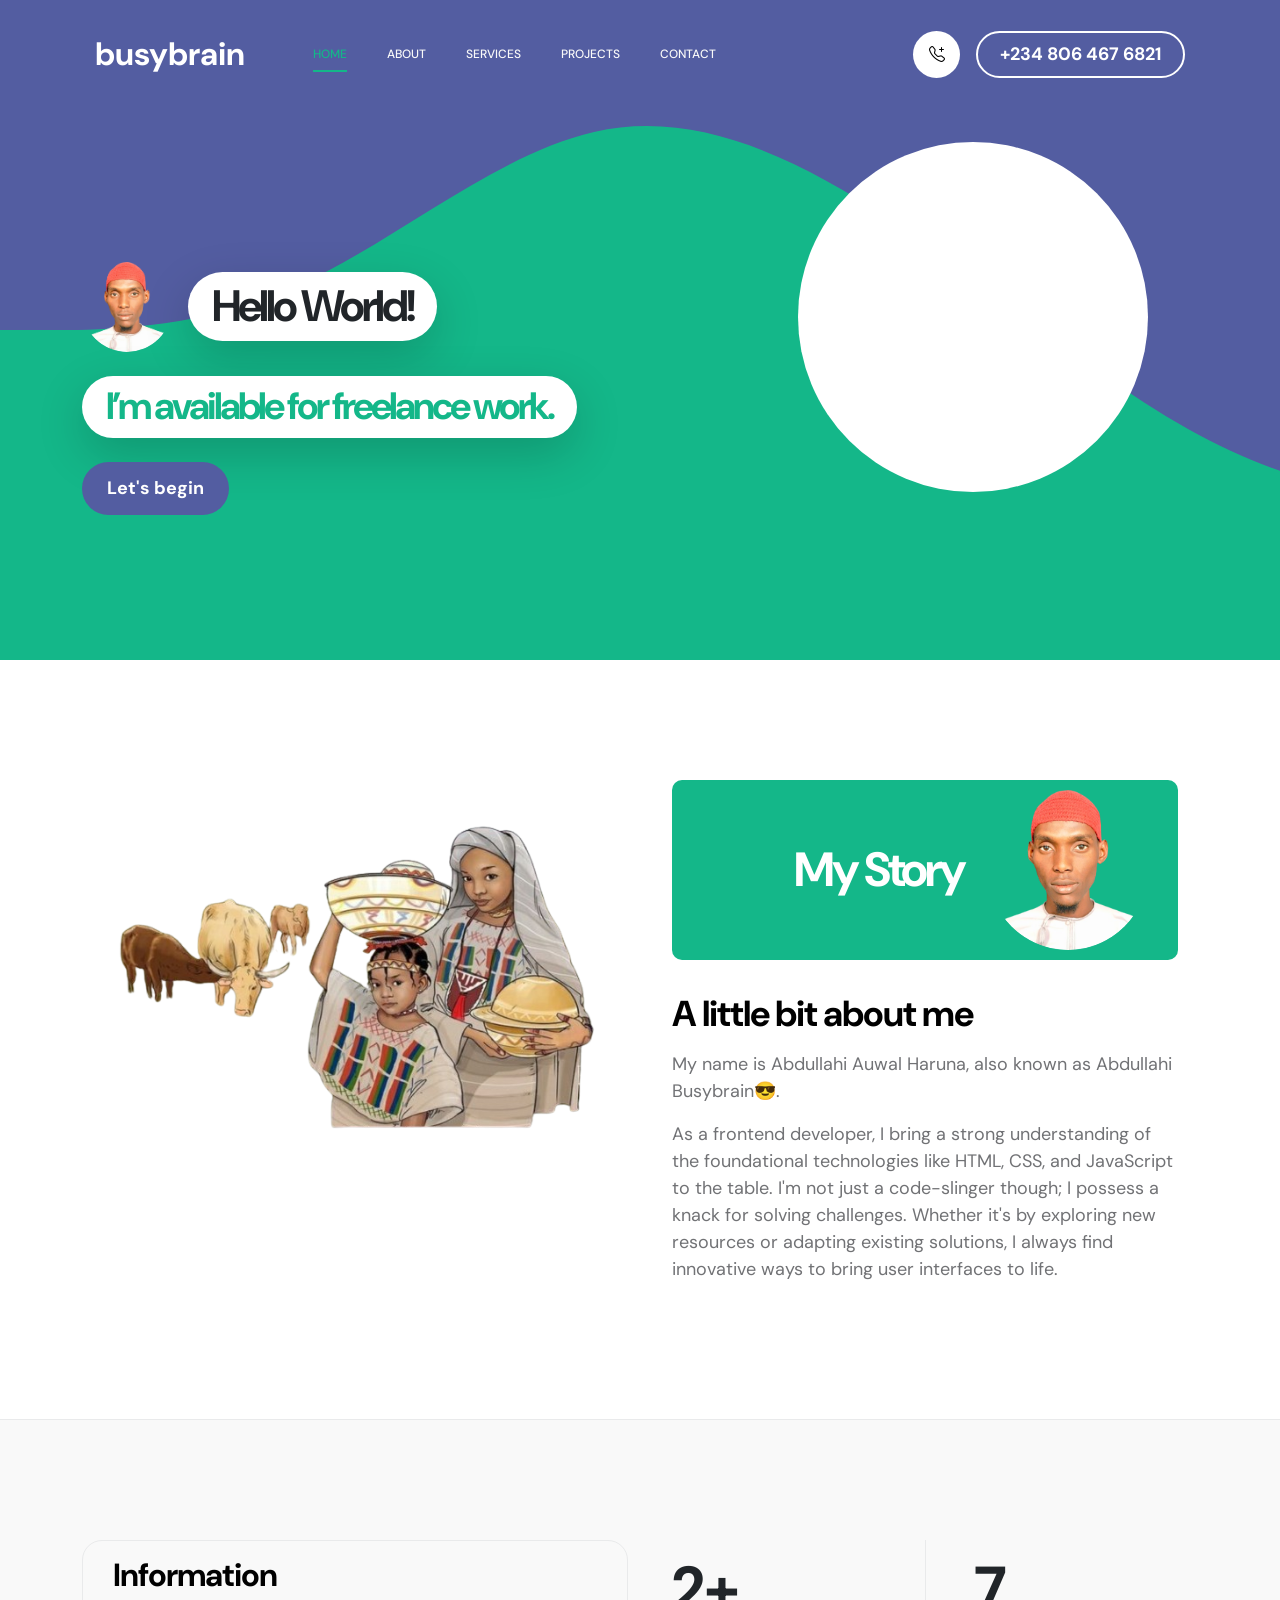
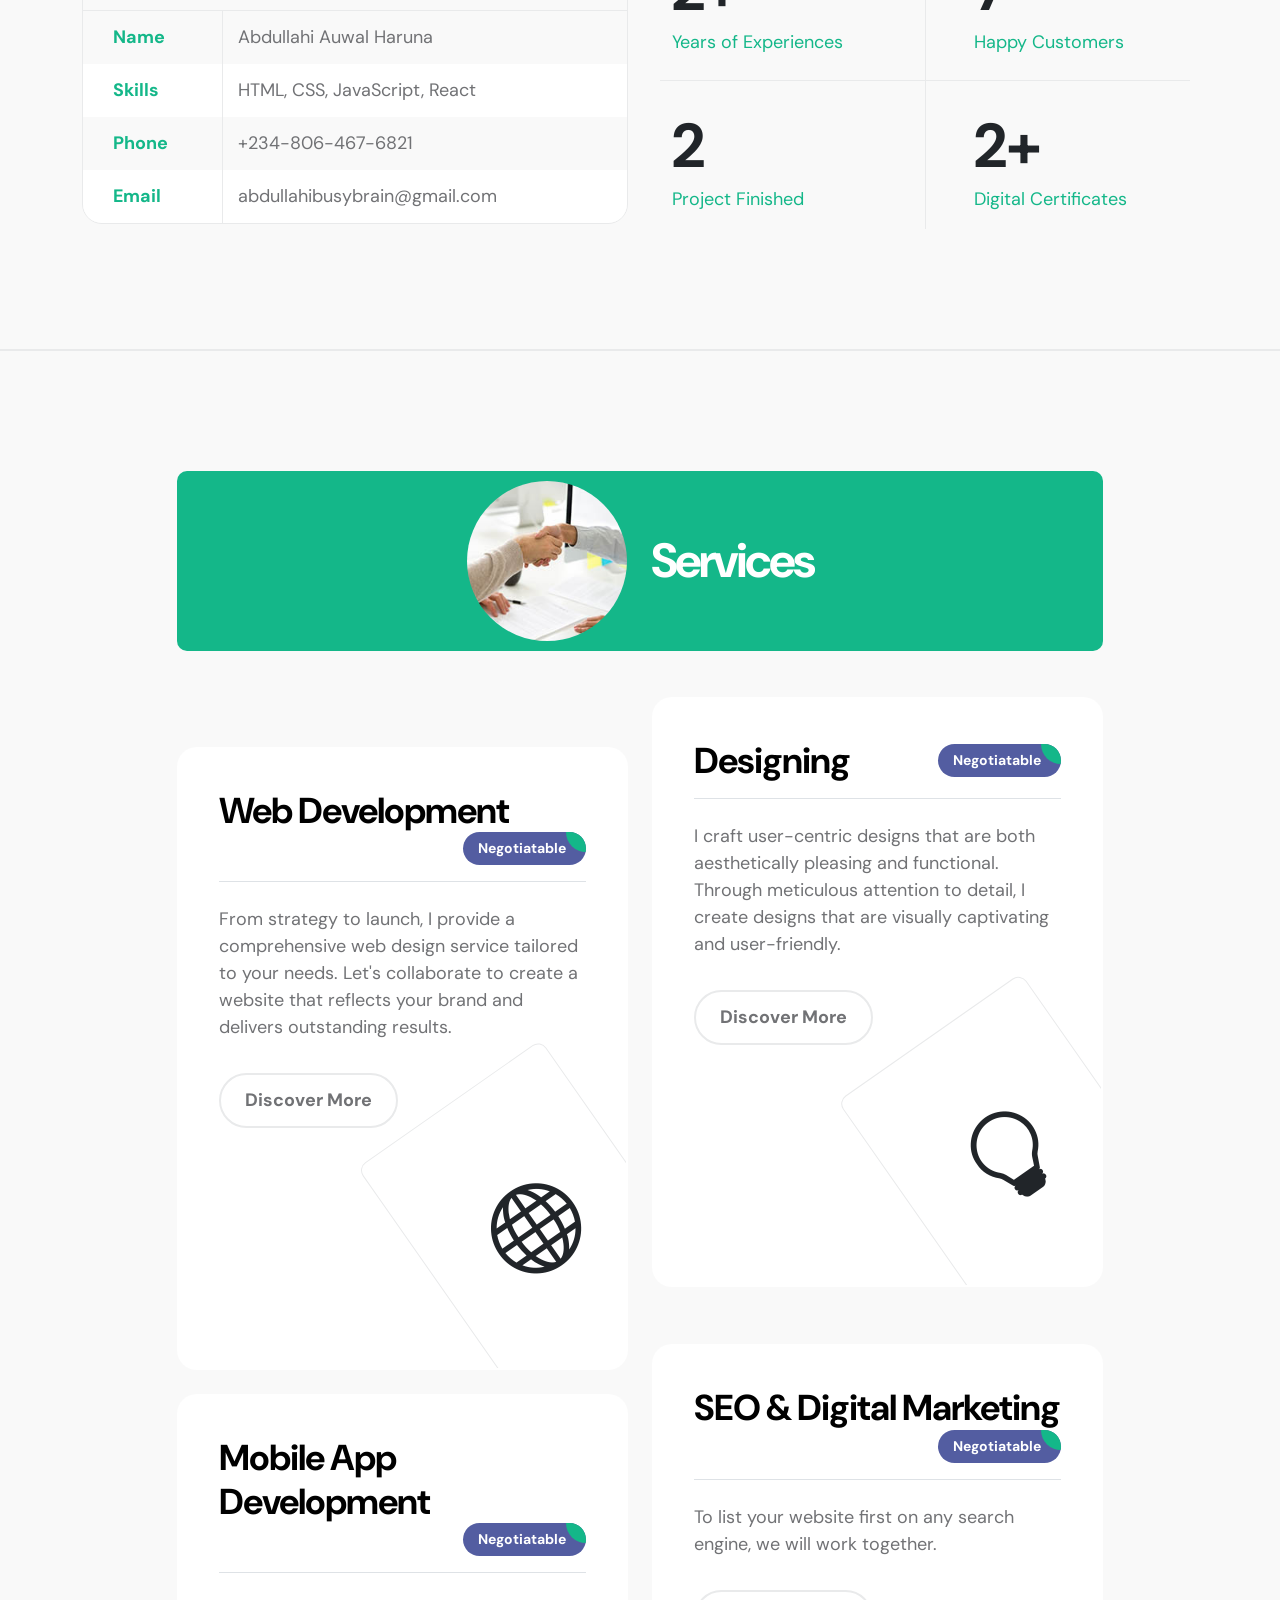
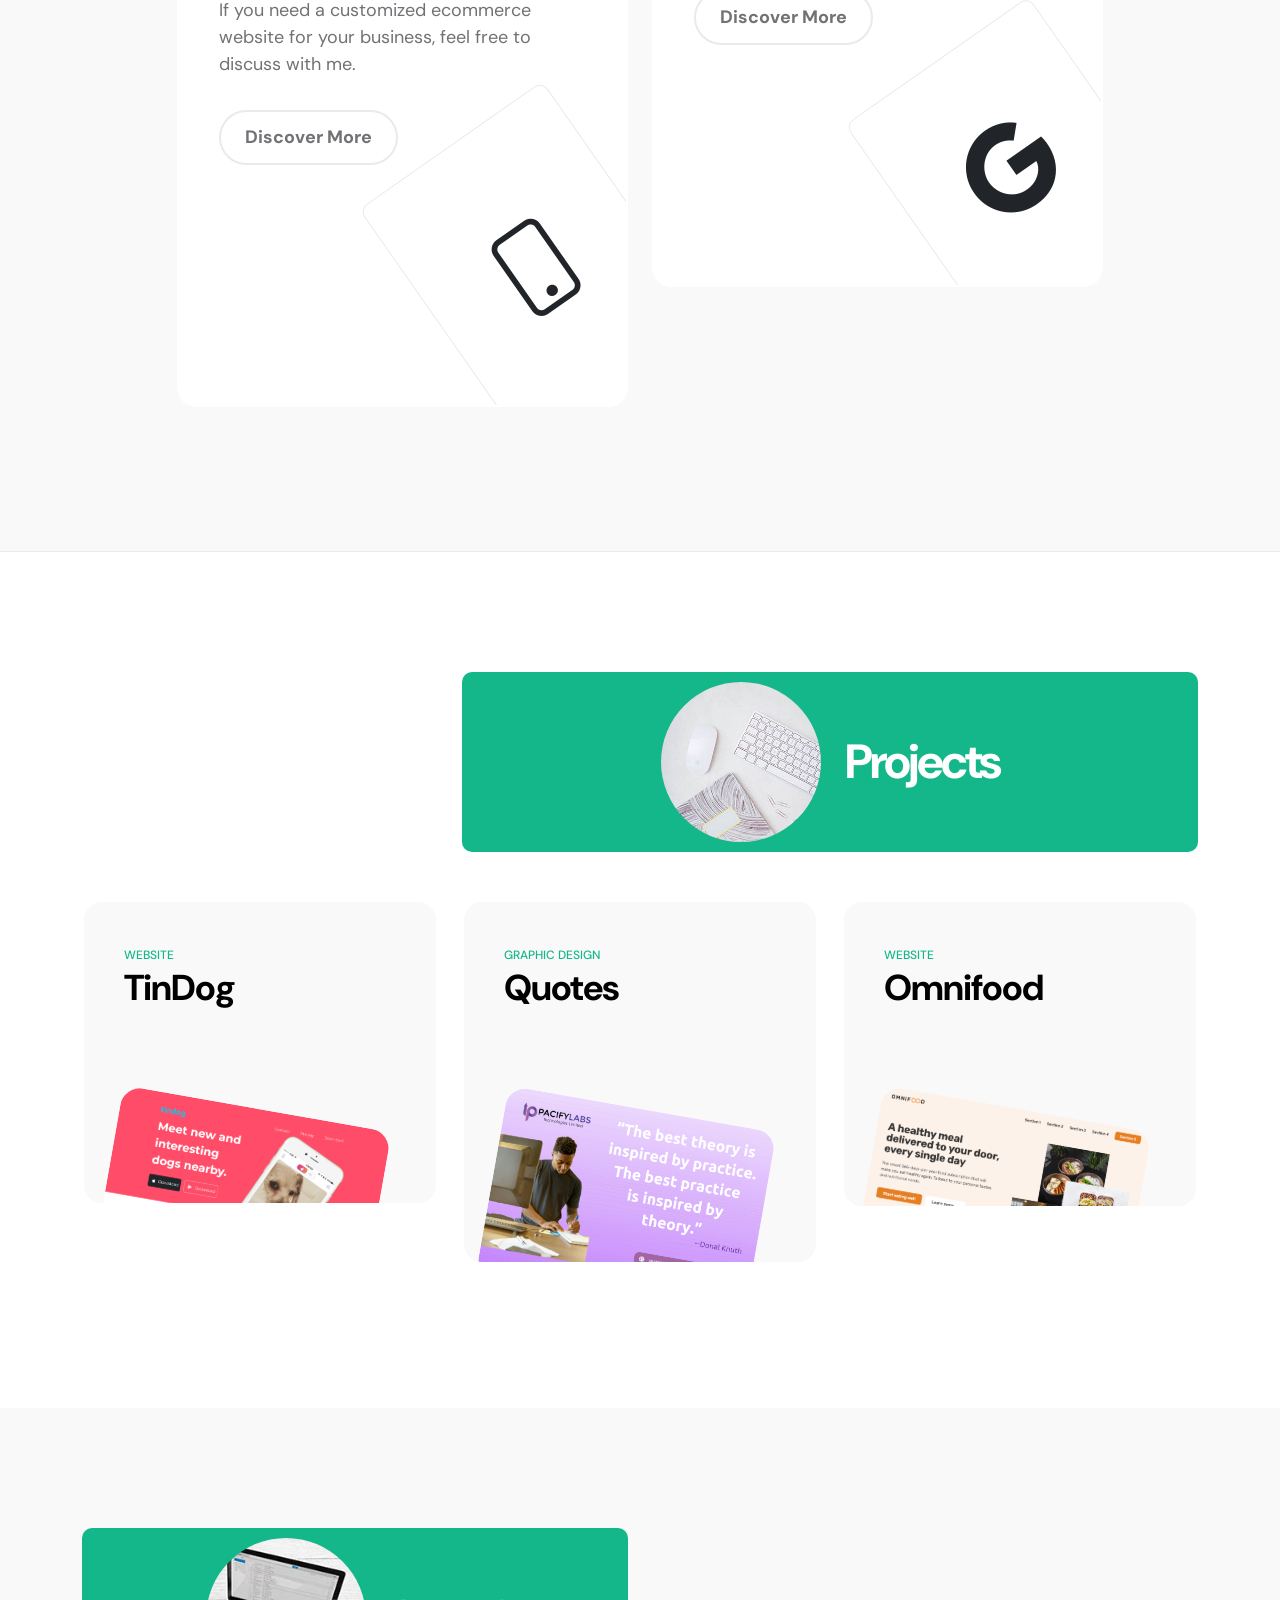
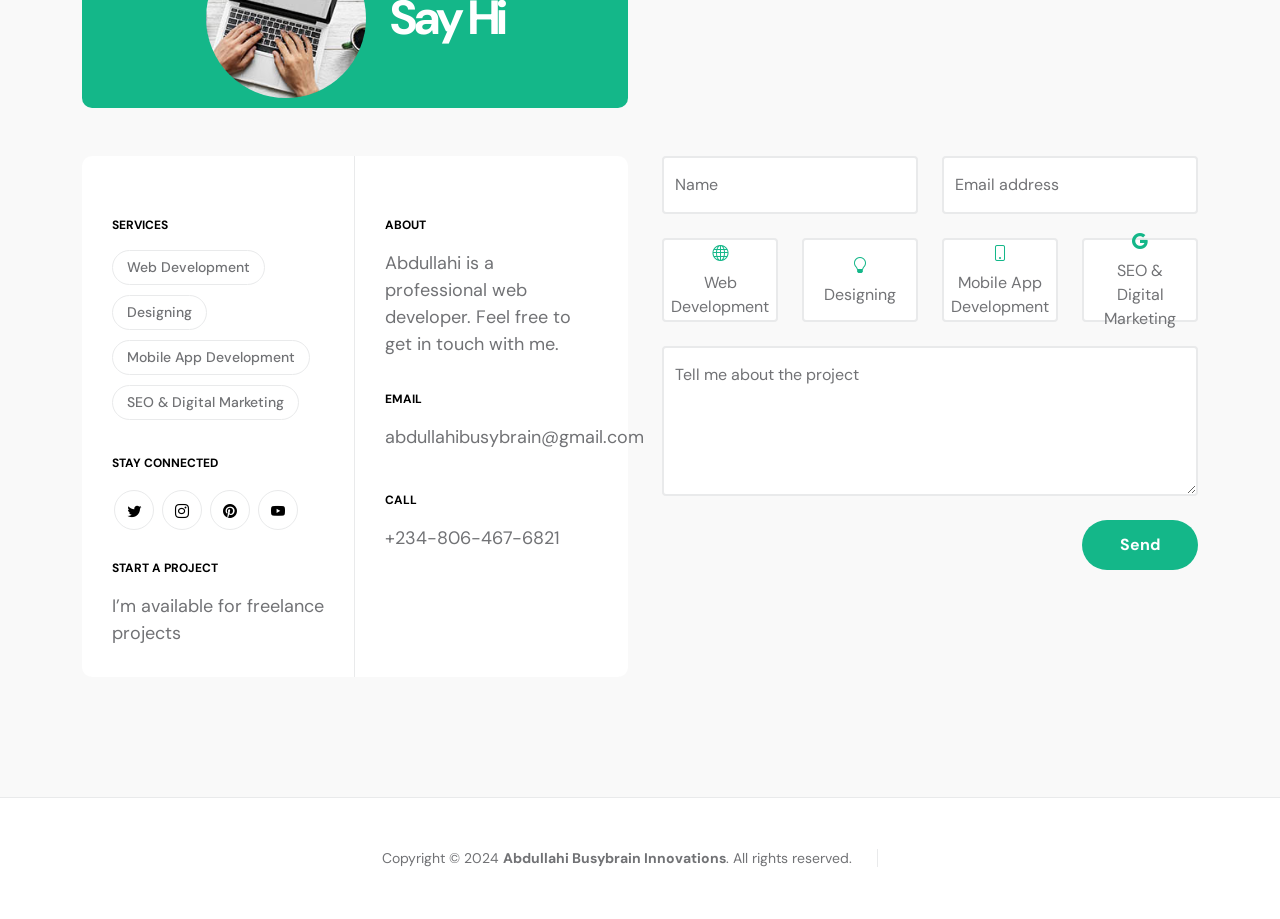
<file: index.html>
<!DOCTYPE html>
<html lang="en">
  <head>
    <meta charset="utf-8" />
    <meta name="viewport" content="width=device-width, initial-scale=1" />

    <meta name="description" content="" />
    <meta name="author" content="abdullahi-busybrain" />

    <link rel="shortcut icon" href="./old/image/me.ico" type="image/x-icon" />

    <title>busybrain</title>

    <!-- CSS FILES -->
    <link rel="preconnect" href="https://fonts.googleapis.com" />

    <link rel="preconnect" href="https://fonts.gstatic.com" crossorigin />

    <link
      href="https://fonts.googleapis.com/css2?family=DM+Sans:wght@400;500;700&display=swap"
      rel="stylesheet"
    />

    <link href="css/bootstrap.min.css" rel="stylesheet" />
    <link href="css/bootstrap-icons.css" rel="stylesheet" />
    <link href="css/magnific-popup.css" rel="stylesheet" />
    <link href="css/templatemo-first-portfolio-style.css" rel="stylesheet" />
  </head>

  <body>
    <section class="preloader">
      <div class="spinner">
        <span class="spinner-rotate"></span>
      </div>
    </section>

    <nav class="navbar navbar-expand-lg">
      <div class="container">
        <button
          class="navbar-toggler"
          type="button"
          data-bs-toggle="collapse"
          data-bs-target="#navbarNav"
          aria-controls="navbarNav"
          aria-expanded="false"
          aria-label="Toggle navigation"
        >
          <span class="navbar-toggler-icon"></span>
        </button>

        <a href="index.html" class="navbar-brand mx-auto mx-lg-0">busybrain</a>

        <div class="d-flex align-items-center d-lg-none">
          <i class="navbar-icon bi-telephone-plus me-3"></i>
          <a class="custom-btn btn" href="#section_5"> +234 806 467 6821 </a>
        </div>

        <div class="collapse navbar-collapse" id="navbarNav">
          <ul class="navbar-nav ms-lg-5">
            <li class="nav-item">
              <a class="nav-link click-scroll" href="#section_1">Home</a>
            </li>

            <li class="nav-item">
              <a class="nav-link click-scroll" href="#section_2">About</a>
            </li>

            <li class="nav-item">
              <a class="nav-link click-scroll" href="#section_3">Services</a>
            </li>

            <li class="nav-item">
              <a class="nav-link click-scroll" href="#section_4">Projects</a>
            </li>

            <li class="nav-item">
              <a class="nav-link click-scroll" href="#section_5">Contact</a>
            </li>
          </ul>

          <div class="d-lg-flex align-items-center d-none ms-auto">
            <i class="navbar-icon bi-telephone-plus me-3"></i>
            <a class="custom-btn btn" href="#section_5"> +234 806 467 6821 </a>
          </div>
        </div>
      </div>
    </nav>

    <main>
      <section
        class="hero d-flex justify-content-center align-items-center"
        id="section_1"
      >
        <div class="container">
          <div class="row">
            <div class="col-lg-7 col-12">
              <div class="hero-text">
                <div class="hero-title-wrap d-flex align-items-center mb-4">
                  <img
                    src="./images/me.png"
                    class="avatar-image avatar-image-large img-fluid"
                    alt=""
                  />

                  <h1 class="hero-title ms-3 mb-0">Hello World!</h1>
                </div>

                <h2 class="mb-4">I’m available for freelance work.</h2>
                <p class="mb-4">
                  <a class="custom-btn btn custom-link" href="#section_2"
                    >Let's begin</a
                  >
                </p>
              </div>
            </div>

            <div class="col-lg-5 col-12 position-relative">
              <div class="hero-image-wrap"></div>
              <!-- <img
                src="./old/image/work.png"
                class="hero-image img-fluid"
                alt=""
              /> -->
            </div>
          </div>
        </div>

        <svg xmlns="http://www.w3.org/2000/svg" viewBox="0 0 1440 320">
          <path
            fill="#535da1"
            fill-opacity="1"
            d="M0,160L24,160C48,160,96,160,144,138.7C192,117,240,75,288,64C336,53,384,75,432,106.7C480,139,528,181,576,208C624,235,672,245,720,240C768,235,816,213,864,186.7C912,160,960,128,1008,133.3C1056,139,1104,181,1152,202.7C1200,224,1248,224,1296,197.3C1344,171,1392,117,1416,90.7L1440,64L1440,0L1416,0C1392,0,1344,0,1296,0C1248,0,1200,0,1152,0C1104,0,1056,0,1008,0C960,0,912,0,864,0C816,0,768,0,720,0C672,0,624,0,576,0C528,0,480,0,432,0C384,0,336,0,288,0C240,0,192,0,144,0C96,0,48,0,24,0L0,0Z"
          ></path>
        </svg>
      </section>

      <section class="about section-padding" id="section_2">
        <div class="container">
          <div class="row">
            <div class="col-lg-6 col-12">
              <img
                src="./images/family.png"
                class="about-image img-fluid"
                alt=""
              />
            </div>

            <div class="col-lg-6 col-12 mt-5 mt-lg-0">
              <div class="about-thumb">
                <div
                  class="section-title-wrap d-flex justify-content-end align-items-center mb-4"
                >
                  <h2 class="text-white me-4 mb-0">My Story</h2>

                  <img
                    src="./images/me.png"
                    class="avatar-image img-fluid"
                    alt=""
                  />
                </div>

                <h3 class="pt-2 mb-3">A little bit about me</h3>

                <p>
                  My name is Abdullahi Auwal Haruna, also known as Abdullahi
                  Busybrain😎.
                </p>
                <p>
                  As a frontend developer, I bring a strong understanding of the
                  foundational technologies like HTML, CSS, and JavaScript to
                  the table. I'm not just a code-slinger though; I possess a
                  knack for solving challenges. Whether it's by exploring new
                  resources or adapting existing solutions, I always find
                  innovative ways to bring user interfaces to life.
                </p>
              </div>
            </div>
          </div>
        </div>
      </section>

      <section class="featured section-padding">
        <div class="container">
          <div class="row">
            <div class="col-lg-6 col-12">
              <div class="profile-thumb">
                <div class="profile-title">
                  <h4 class="mb-0">Information</h4>
                </div>

                <div class="profile-body">
                  <p>
                    <span class="profile-small-title">Name</span>
                    <span>Abdullahi Auwal Haruna</span>
                  </p>

                  <p>
                    <span class="profile-small-title">Skills</span>
                    <span>HTML, CSS, JavaScript, React</span>
                  </p>

                  <p>
                    <span class="profile-small-title">Phone</span>
                    <span
                      ><a href="tel: +234-806-467-6821">
                        +234-806-467-6821</a
                      ></span
                    >
                  </p>

                  <p>
                    <span class="profile-small-title">Email</span>
                    <span
                      ><a href="mailto:abdullahibusybrain@gmail.com"
                        >abdullahibusybrain@gmail.com</a
                      ></span
                    >
                  </p>
                </div>
              </div>
            </div>

            <div class="col-lg-6 col-12 mt-5 mt-lg-0">
              <div class="about-thumb">
                <div class="row">
                  <div class="col-lg-6 col-6 featured-border-bottom py-2">
                    <strong class="featured-numbers">2+</strong>

                    <p class="featured-text">Years of Experiences</p>
                  </div>

                  <div
                    class="col-lg-6 col-6 featured-border-start featured-border-bottom ps-5 py-2"
                  >
                    <strong class="featured-numbers">7</strong>

                    <p class="featured-text">Happy Customers</p>
                  </div>

                  <div class="col-lg-6 col-6 pt-4">
                    <strong class="featured-numbers">2</strong>

                    <p class="featured-text">Project Finished</p>
                  </div>

                  <div class="col-lg-6 col-6 featured-border-start ps-5 pt-4">
                    <strong class="featured-numbers">2+</strong>

                    <p class="featured-text">Digital Certificates</p>
                  </div>
                </div>
              </div>
            </div>
          </div>
        </div>
      </section>

      <!-- <section class="clients section-padding">
        <div class="container">
          <div class="row align-items-center">
            <div class="col-lg-12 col-12">
              <h3 class="text-center mb-5">Companies I've Interned</h3>
            </div>

            <div class="col-lg-2 col-4 clients-item-height">
              <img
                src="images/clients/guitar-center.svg"
                class="clients-image img-fluid"
                alt=""
              />
            </div>

            <div class="col-lg-2 col-4 clients-item-height">
              <img
                src="images/clients/randatech-logo.png"
                class="clients-image img-fluid"
                alt=""
              />
            </div>

            <div class="col-lg-2 col-4 ms-auto clients-item-height">
              <img
                src="./images/clients/logo-pacify.png"
                class="clients-image img-fluid"
                alt=""
              />
            </div>

            <div class="col-lg-2 col-4 clients-item-height">
              <img
                src="images/clients/hng-11-logo.png"
                class="clients-image img-fluid"
                alt=""
              />
            </div>

            <div class="col-lg-2 col-4 me-auto clients-item-height">
              <img
                src="images/clients/profil-rejser.svg"
                class="clients-image img-fluid"
                alt=""
              />
            </div>
          </div>
        </div>
      </section> -->

      <section class="services section-padding" id="section_3">
        <div class="container">
          <div class="row">
            <div class="col-lg-10 col-12 mx-auto">
              <div
                class="section-title-wrap d-flex justify-content-center align-items-center mb-5"
              >
                <img
                  src="images/handshake-man-woman-after-signing-business-contract-closeup.jpg"
                  class="avatar-image img-fluid"
                  alt=""
                />

                <h2 class="text-white ms-4 mb-0">Services</h2>
              </div>

              <div class="row pt-lg-5">
                <div class="col-lg-6 col-12">
                  <div class="services-thumb">
                    <div
                      class="d-flex flex-wrap align-items-center border-bottom mb-4 pb-3"
                    >
                      <h3 class="mb-0">Web Development</h3>

                      <div class="services-price-wrap ms-auto">
                        <p class="services-price-text mb-0">Negotiatable</p>
                        <div class="services-price-overlay"></div>
                      </div>
                    </div>

                    <p>
                      From strategy to launch, I provide a comprehensive web
                      design service tailored to your needs. Let's collaborate
                      to create a website that reflects your brand and delivers
                      outstanding results.
                    </p>

                    <a href="#" class="custom-btn custom-border-btn btn mt-3"
                      >Discover More</a
                    >

                    <div
                      class="services-icon-wrap d-flex justify-content-center align-items-center"
                    >
                      <i class="services-icon bi-globe"></i>
                    </div>
                  </div>
                </div>

                <div class="col-lg-6 col-12">
                  <div class="services-thumb services-thumb-up">
                    <div
                      class="d-flex flex-wrap align-items-center border-bottom mb-4 pb-3"
                    >
                      <h3 class="mb-0">Designing</h3>

                      <div class="services-price-wrap ms-auto">
                        <p class="services-price-text mb-0">Negotiatable</p>
                        <div class="services-price-overlay"></div>
                      </div>
                    </div>

                    <p>
                      I craft user-centric designs that are both aesthetically
                      pleasing and functional. Through meticulous attention to
                      detail, I create designs that are visually captivating and
                      user-friendly.
                    </p>

                    <a href="#" class="custom-btn custom-border-btn btn mt-3"
                      >Discover More</a
                    >

                    <div
                      class="services-icon-wrap d-flex justify-content-center align-items-center"
                    >
                      <i class="services-icon bi-lightbulb"></i>
                    </div>
                  </div>
                </div>

                <div class="col-lg-6 col-12">
                  <div class="services-thumb">
                    <div
                      class="d-flex flex-wrap align-items-center border-bottom mb-4 pb-3"
                    >
                      <h3 class="mb-0">Mobile App Development</h3>

                      <div class="services-price-wrap ms-auto">
                        <p class="services-price-text mb-0">Negotiatable</p>
                        <div class="services-price-overlay"></div>
                      </div>
                    </div>

                    <p>
                      If you need a customized ecommerce website for your
                      business, feel free to discuss with me.
                    </p>

                    <a href="#" class="custom-btn custom-border-btn btn mt-3"
                      >Discover More</a
                    >

                    <div
                      class="services-icon-wrap d-flex justify-content-center align-items-center"
                    >
                      <i class="services-icon bi-phone"></i>
                    </div>
                  </div>
                </div>

                <div class="col-lg-6 col-12">
                  <div class="services-thumb services-thumb-up">
                    <div
                      class="d-flex flex-wrap align-items-center border-bottom mb-4 pb-3"
                    >
                      <h3 class="mb-0">SEO & Digital Marketing</h3>

                      <div class="services-price-wrap ms-auto">
                        <p class="services-price-text mb-0">Negotiatable</p>
                        <div class="services-price-overlay"></div>
                      </div>
                    </div>

                    <p>
                      To list your website first on any search engine, we will
                      work together.
                    </p>

                    <a href="#" class="custom-btn custom-border-btn btn mt-3"
                      >Discover More</a
                    >

                    <div
                      class="services-icon-wrap d-flex justify-content-center align-items-center"
                    >
                      <i class="services-icon bi-google"></i>
                    </div>
                  </div>
                </div>
              </div>
            </div>
          </div>
        </div>
      </section>

      <section class="projects section-padding" id="section_4">
        <div class="container">
          <div class="row">
            <div class="col-lg-8 col-md-8 col-12 ms-auto">
              <div
                class="section-title-wrap d-flex justify-content-center align-items-center mb-4"
              >
                <img
                  src="images/white-desk-work-study-aesthetics.jpg"
                  class="avatar-image img-fluid"
                  alt=""
                />

                <h2 class="text-white ms-4 mb-0">Projects</h2>
              </div>
            </div>

            <div class="clearfix"></div>

            <div class="col-lg-4 col-md-6 col-12">
              <div class="projects-thumb">
                <div class="projects-info">
                  <small class="projects-tag">Website</small>

                  <h3 class="projects-title">TinDog</h3>
                </div>

                <a
                  href="./images/project-imgs/TinDog-project.png"
                  class="popup-image"
                >
                  <img
                    src="./images/project-imgs/TinDog-project.png"
                    class="projects-image img-fluid"
                    alt=""
                  />
                </a>
              </div>
            </div>

            <div class="col-lg-4 col-md-6 col-12">
              <div class="projects-thumb">
                <div class="projects-info">
                  <small class="projects-tag">Graphic Design</small>

                  <h3 class="projects-title">Quotes</h3>
                </div>

                <a
                  href="./images/project-imgs/pacicylabs-quote.png"
                  class="popup-image"
                >
                  <img
                    src="./images/project-imgs/pacicylabs-quote.png"
                    class="projects-image img-fluid"
                    alt=""
                  />
                </a>
              </div>
            </div>

            <div class="col-lg-4 col-md-6 col-12">
              <div class="projects-thumb">
                <div class="projects-info">
                  <small class="projects-tag">Website</small>

                  <h3 class="projects-title">Omnifood</h3>
                </div>

                <a
                  href="./images/project-imgs/Omnifood-img.png"
                  class="popup-image"
                >
                  <img
                    src="./images/project-imgs/Omnifood-img.png"
                    class="projects-image img-fluid"
                    alt=""
                  />
                </a>
              </div>
            </div>
          </div>
        </div>
      </section>

      <section class="contact section-padding" id="section_5">
        <div class="container">
          <div class="row">
            <div class="col-lg-6 col-md-8 col-12">
              <div
                class="section-title-wrap d-flex justify-content-center align-items-center mb-5"
              >
                <img
                  src="images/aerial-view-man-using-computer-laptop-wooden-table.jpg"
                  class="avatar-image img-fluid"
                  alt=""
                />

                <h2 class="text-white ms-4 mb-0">Say Hi</h2>
              </div>
            </div>

            <div class="clearfix"></div>

            <div class="col-lg-3 col-md-6 col-12 pe-lg-0">
              <div
                class="contact-info contact-info-border-start d-flex flex-column"
              >
                <strong class="site-footer-title d-block mb-3">Services</strong>

                <ul class="footer-menu">
                  <li class="footer-menu-item">
                    <a href="#" class="footer-menu-link">Web Development</a>
                  </li>

                  <li class="footer-menu-item">
                    <a href="#" class="footer-menu-link">Designing</a>
                  </li>

                  <li class="footer-menu-item">
                    <a href="#" class="footer-menu-link"
                      >Mobile App Development</a
                    >
                  </li>

                  <li class="footer-menu-item">
                    <a href="#" class="footer-menu-link"
                      >SEO & Digital Marketing</a
                    >
                  </li>
                </ul>

                <strong class="site-footer-title d-block mt-4 mb-3"
                  >Stay connected</strong
                >

                <ul class="social-icon">
                  <li class="social-icon-item">
                    <a
                      href="https://twitter.com/minthu"
                      class="social-icon-link bi-twitter"
                    ></a>
                  </li>

                  <li class="social-icon-item">
                    <a href="#" class="social-icon-link bi-instagram"></a>
                  </li>

                  <li class="social-icon-item">
                    <a href="#" class="social-icon-link bi-pinterest"></a>
                  </li>

                  <li class="social-icon-item">
                    <a
                      href="https://www.youtube.com/templatemo"
                      class="social-icon-link bi-youtube"
                    ></a>
                  </li>
                </ul>

                <strong class="site-footer-title d-block mt-4 mb-3"
                  >Start a project</strong
                >

                <p class="mb-0">I’m available for freelance projects</p>
              </div>
            </div>

            <div class="col-lg-3 col-md-6 col-12 ps-lg-0">
              <div class="contact-info d-flex flex-column">
                <strong class="site-footer-title d-block mb-3">About</strong>

                <p class="mb-2">
                  Abdullahi is a professional web developer. Feel free to get in
                  touch with me.
                </p>

                <strong class="site-footer-title d-block mt-4 mb-3"
                  >Email</strong
                >

                <p>
                  <a href="mailto:abdullahibusybrain@gmail.com"
                    >abdullahibusybrain@gmail.com
                  </a>
                </p>

                <strong class="site-footer-title d-block mt-4 mb-3"
                  >Call</strong
                >

                <p class="mb-0">
                  <a href="tel: +234-806-467-6821"> +234-806-467-6821 </a>
                </p>
              </div>
            </div>

            <div class="col-lg-6 col-12 mt-5 mt-lg-0">
              <form
                action="#"
                method="get"
                class="custom-form contact-form"
                role="form"
              >
                <div class="row">
                  <div class="col-lg-6 col-md-6 col-12">
                    <div class="form-floating">
                      <input
                        type="text"
                        name="name"
                        id="name"
                        class="form-control"
                        placeholder="Name"
                        required=""
                      />

                      <label for="floatingInput">Name</label>
                    </div>
                  </div>

                  <div class="col-lg-6 col-md-6 col-12">
                    <div class="form-floating">
                      <input
                        type="email"
                        name="email"
                        id="email"
                        pattern="[^ @]*@[^ @]*"
                        class="form-control"
                        placeholder="Email address"
                        required=""
                      />

                      <label for="floatingInput">Email address</label>
                    </div>
                  </div>

                  <div class="col-lg-3 col-md-6 col-6">
                    <div class="form-check form-check-inline">
                      <input
                        name="website"
                        type="checkbox"
                        class="form-check-input"
                        id="inlineCheckbox1"
                        value="1"
                      />

                      <label class="form-check-label" for="inlineCheckbox1">
                        <i class="bi-globe form-check-icon"></i>
                        <span class="form-check-label-text"
                          >Web Development</span
                        >
                      </label>
                    </div>
                  </div>

                  <div class="col-lg-3 col-md-6 col-6">
                    <div class="form-check form-check-inline">
                      <input
                        name="designing"
                        type="checkbox"
                        class="form-check-input"
                        id="inlineCheckbox2"
                        value="1"
                      />

                      <label class="form-check-label" for="inlineCheckbox2">
                        <i class="bi-lightbulb form-check-icon"></i>
                        <span class="form-check-label-text">Designing</span>
                      </label>
                    </div>
                  </div>

                  <div class="col-lg-3 col-md-6 col-6">
                    <div class="form-check form-check-inline">
                      <input
                        name="ecommerce"
                        type="checkbox"
                        class="form-check-input"
                        id="inlineCheckbox3"
                        value="1"
                      />

                      <label class="form-check-label" for="inlineCheckbox3">
                        <i class="bi-phone form-check-icon"></i>
                        <span class="form-check-label-text"
                          >Mobile App Development</span
                        >
                      </label>
                    </div>
                  </div>

                  <div class="col-lg-3 col-md-6 col-6">
                    <div class="form-check form-check-inline me-0">
                      <input
                        name="seo"
                        type="checkbox"
                        class="form-check-input"
                        id="inlineCheckbox4"
                        value="1"
                      />

                      <label class="form-check-label" for="inlineCheckbox4">
                        <i class="bi-google form-check-icon"></i>
                        <span class="form-check-label-text"
                          >SEO & Digital Marketing</span
                        >
                      </label>
                    </div>
                  </div>

                  <div class="col-lg-12 col-12">
                    <div class="form-floating">
                      <textarea
                        class="form-control"
                        id="message"
                        name="message"
                        placeholder="Tell me about the project"
                      ></textarea>

                      <label for="floatingTextarea"
                        >Tell me about the project</label
                      >
                    </div>
                  </div>

                  <div class="col-lg-3 col-12 ms-auto">
                    <button type="submit" class="form-control">Send</button>
                  </div>
                </div>
              </form>
            </div>
          </div>
        </div>
      </section>
    </main>

    <footer class="site-footer">
      <div class="container">
        <div class="row">
          <div class="col-lg-12 col-12">
            <div class="copyright-text-wrap">
              <p class="mb-0">
                <span class="copyright-text"
                  >Copyright © 2024
                  <a href="#">Abdullahi Busybrain Innovations</a>. All rights
                  reserved.</span
                >
              </p>
            </div>
          </div>
        </div>
      </div>
    </footer>

    <!-- JAVASCRIPT FILES -->
    <script src="js/jquery.min.js"></script>
    <script src="js/bootstrap.min.js"></script>
    <script src="js/jquery.sticky.js"></script>
    <script src="js/click-scroll.js"></script>
    <script src="js/jquery.magnific-popup.min.js"></script>
    <script src="js/magnific-popup-options.js"></script>
    <script src="js/custom.js"></script>
  </body>
</html>
</file>
<file: css/templatemo-first-portfolio-style.css>
/*

TemplateMo 578 First Portfolio

https://templatemo.com/tm-578-first-portfolio

*/


/*---------------------------------------
  CUSTOM PROPERTIES ( VARIABLES )             
-----------------------------------------*/
:root {
  --white-color:                  #ffffff;
  --primary-color:                #535da1;
  --secondary-color:              #14B789;
  --section-bg-color:             #f9f9f9;
  --dark-color:                   #000000;
  --p-color:                      #717275;
  --border-color:                 #e9eaeb;
  --featured-border-color:        #727aab;

  --body-font-family:             'DM Sans', sans-serif;

  --h1-font-size:                 62px;
  --h2-font-size:                 48px;
  --h3-font-size:                 36px;
  --h4-font-size:                 32px;
  --h5-font-size:                 24px;
  --h6-font-size:                 22px;
  --p-font-size:                  18px;
  --menu-font-size:               12px;
  --copyright-font-size:          14px;

  --border-radius-large:          100px;
  --border-radius-medium:         20px;
  --border-radius-small:          10px;

  --font-weight-normal:           400;
  --font-weight-medium:           500;
  --font-weight-bold:             700;
}

body {
    background: var(--white-color);
    font-family: var(--body-font-family); 
}


/*---------------------------------------
  TYPOGRAPHY               
-----------------------------------------*/

h2,
h3,
h4,
h5,
h6 {
  color: var(--dark-color);
}

h1,
h2,
h3,
h4,
h5,
h6 {
  font-weight: var(--font-weight-bold);
  letter-spacing: -1px;
}

h1 {
  font-size: var(--h1-font-size);
  letter-spacing: -3px;
}

h2 {
  font-size: var(--h2-font-size);
  color: var(--secondary-color);
  letter-spacing: -3px;
}

h3 {
  font-size: var(--h3-font-size);
}

h4 {
  font-size: var(--h4-font-size);
}

h5 {
  font-size: var(--h5-font-size);
  line-height: normal;
}

h6 {
  font-size: var(--h6-font-size);
}

p {
  color: var(--p-color);
  font-size: var(--p-font-size);
  font-weight: var(--font-weight-normal);
}

ul li {
  color: var(--p-color);
  font-size: var(--p-font-size);
  font-weight: var(--font-weight-normal);
}

a, 
button {
  touch-action: manipulation;
  transition: all 0.3s;
}

a {
  color: var(--p-color);
  text-decoration: none;
}

a:hover {
  color: var(--secondary-color);
}

::selection {
  background: var(--secondary-color);
  color: var(--white-color);
}

::-moz-selection {
  background: var(--secondary-color);
  color: var(--white-color);
}

.section-padding {
  padding-top: 120px;
  padding-bottom: 120px;
}

b,
strong {
  font-weight: var(--font-weight-bold);
}

.section-title-wrap {
  background: var(--secondary-color);
  border-radius: var(--border-radius-small);
  padding: 10px 30px;
}


/*---------------------------------------
  AVATAR IMAGE               
-----------------------------------------*/
.avatar-image {
  border-radius: var(--border-radius-large);
  width: 160px;
  height: 160px;
  object-fit: cover;
}

.avatar-image-large {
  width: 90.4px;
  height: 90.4px;
}


/*---------------------------------------
  PRE LOADER               
-----------------------------------------*/
.preloader {
  position: fixed;
  top: 0;
  left: 0;
  width: 100%;
  height: 100%;
  z-index: 99999;
  display: flex;
  flex-flow: row nowrap;
  justify-content: center;
  align-items: center;
  background: none repeat scroll 0 0 var(--white-color);
}

.spinner {
  border: 1px solid transparent;
  border-radius: var(--border-radius-small);
  position: relative;
}

.spinner:before {
  content: '';
  box-sizing: border-box;
  position: absolute;
  top: 50%;
  left: 50%;
  width: 45px;
  height: 45px;
  margin-top: -10px;
  margin-left: -10px;
  border-radius: 50%;
  border: 1px solid var(--border-color);
  border-top-color: var(--white-color);
  animation: spinner .9s linear infinite;
}

@-webkit-@keyframes spinner {
  to {transform: rotate(360deg);
  }
}

@keyframes spinner {
  to {transform: rotate(360deg);}
}


/*---------------------------------------
  CUSTOM ICON               
-----------------------------------------*/
.navbar-icon {
  background: var(--white-color);
  border-radius: var(--border-radius-large);
  color: var(--dark-color);
  width: 47px;
  height: 47px;
  line-height: 47px;
  text-align: center;
}

.is-sticky .navbar-icon {
  background: var(--secondary-color);
  color: var(--white-color);
}

.form-check-icon {
  color: var(--secondary-color);
}


/*---------------------------------------
  CUSTOM BUTTON               
-----------------------------------------*/
.custom-btn,
.navbar .custom-btn {
  font-size: var(--p-font-size);
  font-weight: var(--font-weight-bold);
}

.navbar .custom-btn {
  background: transparent;
  border-width: 2px;
  border-style: solid;
  border-color: var(--white-color);
  color: var(--white-color);
  padding: 8px 22px;
}

.navbar .custom-btn:hover {
  background: var(--white-color);
  border-color: transparent;
  color: var(--secondary-color);
}

.custom-btn {
  background: var(--secondary-color);
  border-radius: var(--border-radius-large);
  color: var(--white-color);
  font-weight: var(--font-weight-bold);
  padding: 12px 24px;
}

.custom-btn:hover {
  background: var(--primary-color);
  box-shadow: 0 1rem 3rem rgba(0,0,0,.175);
  color: var(--white-color);
}

.custom-border-btn {
  background: transparent;
  border: 2px solid var(--border-color);
  color: var(--p-color);
}

.custom-border-btn:hover {
  background: var(--secondary-color);
  border-color: var(--secondary-color);
  color: var(--white-color);
}

.custom-link {
	background-color: var(--primary-color);
}

.custom-link:hover {
	background-color: var(--secondary-color);
}


/*---------------------------------------
  NAVIGATION              
-----------------------------------------*/
.sticky-wrapper {
  position: relative;
  z-index: 222;
  height: auto !important;
}

.is-sticky,
.is-sticky .navbar .container {
  background: var(--white-color);
  box-shadow: 0 1rem 3rem rgb(0 0 0 / 18%);
}

.is-sticky .navbar-brand,
.is-sticky .navbar-brand:hover {
  color: var(--dark-color);
}

.is-sticky .navbar-nav .nav-link {
  color: var(--p-color);
}

.is-sticky .navbar .custom-btn {
  border-color: var(--secondary-color);
  color: var(--secondary-color);
}

.is-sticky .navbar .custom-btn:hover {
  background: var(--secondary-color);
  color: var(--white-color);
}

.navbar {
  background: transparent;
  position: absolute;
  z-index: 9;
  right: 0;
  left: 0;
  transition: all 0.3s;
  padding-top: 15px;
  padding-bottom: 0;
}

.navbar .container {
  border-radius: var(--border-radius-small);
  padding: 10px 25px;
}

.navbar-brand {
  font-size: var(--h4-font-size);
  font-weight: var(--font-weight-bold);
}

.navbar-brand,
.navbar-brand:hover {
  color: var(--white-color);
}

.navbar-expand-lg .navbar-nav .nav-link {
  padding-right: 0;
  padding-left: 0;
  margin-right: 20px;
  margin-left: 20px;
}

.navbar-nav .nav-link {
  display: inline-block;
  color: var(--section-bg-color);
  font-size: var(--menu-font-size);
  font-weight: var(--font-weight-medium);
  text-transform: uppercase;
  position: relative;
  padding-top: 15px;
  padding-bottom: 15px;
}

.navbar-nav .nav-link::after {
  content: "";
  background: transparent;
  position: absolute;
  bottom: 6px;
  right: 0;
  left: 0;
  width: 100%;
  height: 2px;
}

.navbar-nav .nav-link.active::after, 
.navbar-nav .nav-link:hover::after {
  background: var(--secondary-color);
}

.navbar-nav .nav-link.active, 
.navbar-nav .nav-link:hover {
  color: var(--secondary-color);
}

.navbar-toggler {
  border: 0;
  padding: 0;
  cursor: pointer;
  margin: 0;
  width: 30px;
  height: 35px;
  outline: none;
}

.navbar-toggler:focus {
  outline: none;
  box-shadow: none;
}

.navbar-toggler[aria-expanded="true"] .navbar-toggler-icon {
  background: transparent;
}

.navbar-toggler[aria-expanded="true"] .navbar-toggler-icon:before,
.navbar-toggler[aria-expanded="true"] .navbar-toggler-icon:after {
  transition: top 300ms 50ms ease, -webkit-transform 300ms 350ms ease;
  transition: top 300ms 50ms ease, transform 300ms 350ms ease;
  transition: top 300ms 50ms ease, transform 300ms 350ms ease, -webkit-transform 300ms 350ms ease;
  top: 0;
}

.navbar-toggler[aria-expanded="true"] .navbar-toggler-icon:before {
  transform: rotate(45deg);
}

.navbar-toggler[aria-expanded="true"] .navbar-toggler-icon:after {
  transform: rotate(-45deg);
}

.navbar-toggler .navbar-toggler-icon {
  background: var(--white-color);
  transition: background 10ms 300ms ease;
  display: block;
  width: 30px;
  height: 2px;
  position: relative;
}

.navbar-toggler .navbar-toggler-icon:before,
.navbar-toggler .navbar-toggler-icon:after {
  transition: top 300ms 350ms ease, -webkit-transform 300ms 50ms ease;
  transition: top 300ms 350ms ease, transform 300ms 50ms ease;
  transition: top 300ms 350ms ease, transform 300ms 50ms ease, -webkit-transform 300ms 50ms ease;
  position: absolute;
  right: 0;
  left: 0;
  background: var(--white-color);
  width: 30px;
  height: 2px;
  content: '';
}

.navbar-toggler .navbar-toggler-icon::before {
  top: -8px;
}

.navbar-toggler .navbar-toggler-icon::after {
  top: 8px;
}


/*---------------------------------------
  HERO              
-----------------------------------------*/
.hero {
  background: var(--secondary-color);
  position: relative;
  overflow: hidden;
  padding-top: 330px;
  padding-bottom: 330px;
}

@media  screen and (min-width: 991px) {
  .hero {
    height: 60vh;
  }
}

.hero-title,
.hero h2 {
  background: var(--white-color);
  box-shadow: 0 1rem 3rem rgba(0,0,0,.175);
  border-radius: var(--border-radius-large);
  display: inline-block;
  padding: 8px 24px;
}

.hero-title {
	font-size: 44px;
}

.hero h2 {
	font-size: 38px;
}

.hero-text {
  position: relative;
  z-index: 22;
  top: 70px;
}

.hero-image-wrap {
  background: var(--white-color);
  border-radius: 100%;
  width: 350px;
  height: 350px;
  position: absolute;
  z-index: 22;
  top: -50px;
  right: 0;
  left: 0;
  margin: auto;
  pointer-events: none;
}

.hero-image {
  position: absolute;
  z-index: 22;
  top: 0;
  width: 100%;
  min-width: 550px;
}

.hero svg {
  position: absolute;
  z-index: 2;
  bottom: 0;
  right: 0;
  left: 0;
  overflow: hidden;
  height: 100%;
  pointer-events: none;
}


/*---------------------------------------
  ABOUT              
-----------------------------------------*/
.profile-thumb {
  border: 1px solid var(--border-color);
  border-radius: var(--border-radius-medium);
  position: relative;
  overflow: hidden;
}

.profile-title {
  border-bottom: 1px solid var(--border-color);
  padding: 15px 30px;
}

.profile-small-title {
  border-right: 1px solid var(--border-color);
  color: var(--secondary-color);
  font-weight: var(--font-weight-bold);
  min-width: 140px;
  margin-right: 10px;
  padding: 13px 30px;
  display: inline-block;
}

.profile-body p {
  margin-bottom: 0;
}

.profile-body p:nth-of-type(even) {
  background: var(--white-color);
}

.about-image {
  border-radius: var(--border-radius-medium);
}

.about-thumb {
  padding-right: 20px;
  padding-left: 20px;
}


/*---------------------------------------
  FEATURED              
-----------------------------------------*/
.featured-numbers {
  font-size: var(--h1-font-size);
  line-height: normal;
  display: block;
}

.featured-text {
  color: var(--secondary-color);
}

.featured-border-bottom {
  border-bottom: 1px solid var(--border-color);
}

.featured-border-start {
  border-left: 1px solid var(--border-color);
}


/*---------------------------------------
  CLIENTS              
-----------------------------------------*/

.clients-item-height {
	height: 120px;
}

.clients-image {
  display: block;
  max-width: 100px;
  margin: auto;
  transition: all ease 0.2s;
}

.clients-image:hover {
  transform: scale(1.3);
}


/*---------------------------------------
  SERVICES              
-----------------------------------------*/
.services,
.featured {
  background: var(--section-bg-color);
  border-top: 1px solid var(--border-color);
  border-bottom: 1px solid var(--border-color);
}

.services-thumb {
  background: var(--white-color);
  border: 2px solid transparent;
  border-radius: var(--border-radius-medium);
  position: relative;
  overflow: hidden;
  margin-bottom: 24px;
  padding: 40px 40px 240px 40px;
  transition: all 0.5s;
}

.services-thumb-up {
  position: relative;
  bottom: 50px;
  margin-bottom: -50px;
}

.services-thumb:hover {
  border: 2px solid var(--secondary-color);
  box-shadow: 0 1rem 3rem rgba(0,0,0,.175);
}

.services-thumb:hover .services-icon-wrap {
  background: var(--secondary-color);
  border-color: var(--secondary-color);
  color: var(--white-color);
}

.services-icon-wrap {
  border: 1px solid var(--border-color);
  border-radius: var(--border-radius-small);
  position: absolute;
  bottom: 0;
  right: 0;
  width: 50%;
  height: 55%;
  transform: rotate(-35deg) translateY(55px);
  transition: all ease 0.5s;
}

.services-icon {
  font-size: 90px;
  position: relative;
  bottom: 15px;
}

.services-thumb:hover .services-price-wrap {
  background: var(--secondary-color);
}

.services-thumb:hover .services-price-overlay {
  background: var(--primary-color);
}

.services-price-wrap {
  background: var(--primary-color);
  border-radius: var(--border-radius-medium);
  position: relative;
  overflow: hidden;
  padding: 6px 20px 6px 15px;
  transition: all ease 0.5s;
}

.services-price-text {
  color: var(--white-color);
  font-size: var(--copyright-font-size);
  font-weight: var(--font-weight-bold);
}

.services-price-overlay {
  background: var(--secondary-color);
  border-bottom-left-radius: 100%;
  position: absolute;
  top: 0;
  right: 0;
  width: 20px;
  height: 20px;
  pointer-events: none;
}


/*---------------------------------------
  PROJECTS              
-----------------------------------------*/
.projects-thumb {
  background: var(--section-bg-color);
  border: 2px solid var(--white-color);
  border-radius: var(--border-radius-medium);
  position: relative;
  overflow: hidden;
  margin-top: 24px;
  margin-bottom: 24px;
  padding: 40px;
  transition: all ease 0.5s;
}

.projects-thumb:hover {
  border-color: var(--secondary-color);
}

.projects-thumb:hover .projects-image,
.projects-thumb:focus .projects-image {
  transform: rotate(0) translateY(0);
}

.projects-thumb .popup-image {
  display: block;
  width: 100%;
  height: 100%;
}

.projects-image {
  border-radius: var(--border-radius-medium);
  display: block;
  width: 100%;
  transform: rotate(10deg) translateY(80px);
  transition: all ease 0.5s;
}

.projects-title {
  margin-bottom: 20px;
}

.projects-tag {
  font-size: var(--menu-font-size);
  font-weight: var(--font-weight-medium);
  color: var(--secondary-color);
  text-transform: uppercase;
  margin-bottom: 5px;
}


/*---------------------------------------
  CONTACT              
-----------------------------------------*/
.contact {
  background: var(--section-bg-color);
}

.contact-info {
  background: var(--white-color);
  border-top-right-radius: var(--border-radius-small);
  border-bottom-right-radius: var(--border-radius-small);
  padding: 60px 30px 30px 30px;
  height: 100%;
}

.contact-info-border-start {
  border-right: 1px solid var(--border-color);
  border-radius: var(--border-radius-small) 0 0 var(--border-radius-small);
}

.contact-form {
  margin-left: 10px;
}


/*---------------------------------------
  CUSTOM FORM               
-----------------------------------------*/
.custom-form .form-control {
  background: var(--white-color);
  box-shadow: none;
  border: 2px solid var(--border-color);
  color: var(--p-color);
  margin-bottom: 24px;
  padding-top: 13px;
  padding-bottom: 13px;
  outline: none;
}

.form-floating>label {
  color: var(--p-color);
}

.form-check-inline {
  vertical-align: middle;
  width: 100%;
  position: relative;
  margin-right: 0;
  margin-top: 0;
  margin-bottom: 24px;
  padding: 0;
}

.custom-form .form-check-label {
  position: absolute;
  top: 50%;
  left: 50%;
  transform: translate(-50%, -50%);
  text-align: center;
}

.form-check-label-text {
  color: var(--p-color);
  display: block;
  font-size: copyright-font-size;
  margin-top: 5px;
}

.form-check-input[type=checkbox] {
  background: var(--white-color);
  border: 2px solid var(--border-color);
  box-shadow: none;
  outline: none;
  width: 100%;
  margin-top: 0;
  margin-left: 0;
  padding: 40px 50px;
}

.form-check-input:checked[type=checkbox] {
  background-image: none;
}

.form-check-input:hover,
.form-check-input:checked {
  background-color: transparent;
  border-color: var(--secondary-color);
}

.custom-form .form-control:hover,
.custom-form .form-control:focus {
  background: transparent;
  border-color: var(--secondary-color);
}

.custom-form .form-floating textarea {
  height: 150px;
}

.custom-form button[type="submit"] {
  background: var(--secondary-color);
  border: none;
  border-radius: var(--border-radius-large);
  color: var(--white-color);
  font-weight: var(--font-weight-bold);
  transition: all 0.3s;
  margin-bottom: 0;
}

.custom-form button[type="submit"]:hover,
.custom-form button[type="submit"]:focus {
  background: var(--primary-color);
  border-color: transparent;
}


/*---------------------------------------
  SITE FOOTER              
-----------------------------------------*/
.site-footer {
  border-top: 1px solid var(--border-color);
  padding-top: 50px;
  padding-bottom: 50px;
  text-align: center;
}

.site-footer-title {
  font-size: var(--menu-font-size);
  color: var(--dark-color);
  text-transform: uppercase;
}

.copyright-text-wrap p,
.copyright-text {
  font-size: var(--copyright-font-size);
}

.copyright-text {
  border-right: 1px solid var(--border-color);
  padding-right: 25px;
  margin-right: 20px;
}

.copyright-text-wrap a {
  font-weight: var(--font-weight-bold);
}

.footer-menu {
  margin: 0;
  padding: 0;
}

.footer-menu-item {
  list-style: none;
  display: inline-block;
  vertical-align: top;
}

.footer-menu-link {
  border: 1px solid var(--border-color);
  border-radius: var(--border-radius-medium);
  font-size: var(--copyright-font-size);
  font-weight: var(--font-weight-medium);
  display: inline-block;
  vertical-align: top;
  text-align: center;
  margin-right: 10px;
  margin-bottom: 10px;
  padding: 6px 14px;
  min-width: 70px;
}

.footer-menu-link:hover {
  background: var(--secondary-color);
  border-color: transparent;
  color: var(--white-color);
}


/*---------------------------------------
  SOCIAL ICON               
-----------------------------------------*/
.social-icon {
  margin: 0;
  padding: 0;
}

.social-icon-item {
  list-style: none;
  display: inline-block;
  vertical-align: top;
}

.social-icon-link {
  border: 1px solid var(--border-color);
  border-radius: var(--border-radius-large);
  font-size: var(--copyright-font-size);
  color: var(--dark-color);
  display: inline-block;
  vertical-align: top;
  margin: 2px 2px 5px 2px;
  width: 40px;
  height: 40px;
  line-height: 40px;
  text-align: center;
}

.social-icon-link:hover {
  background: var(--secondary-color);
  border-color: transparent;
  color: var(--white-color);
}


/*---------------------------------------
  RESPONSIVE STYLES               
-----------------------------------------*/
@media screen and (min-width: 1600px) {
  .hero {
    padding-top: 380px;
    padding-bottom: 380px;
  }

  .hero-image-wrap {
    top: -50px;
    width: 400px;
    height: 400px;
  }

  .hero-image {
    min-width: 650px;
  }
  
  .hero-title,
	.hero h2 {
	  font-size: var(--h2-font-size);
	}
}

@media screen and (max-width: 991px) {
  h1 {
    font-size: 48px;
  }

  h2 {
    font-size: 36px;
  }

  h3 {
    font-size: 32px;
  }

  h4 {
    font-size: 28px;
  }

  h5 {
    font-size: 20px;
  }

  h6 {
    font-size: 18px;
  }

  .section-padding {
    padding-top: 80px;
    padding-bottom: 80px;
  }

  .custom-btn,
  .navbar .custom-btn {
    font-size: var(--copyright-text-font-size);
    padding: 8px 16px;
  }

  .navbar .container {
    background: var(--white-color);
  }

  .navbar-brand,
  .navbar-brand:hover {
    color: var(--dark-color);
  }

  .navbar-icon {
    background: var(--secondary-color);
    color: var(--white-color);
    width: 44px;
    height: 44px;
    line-height: 44px;
  }

  .navbar .custom-btn {
    border-color: var(--secondary-color);
    color: var(--secondary-color);
  }

  .navbar-toggler .navbar-toggler-icon,
  .navbar-toggler .navbar-toggler-icon:before,
  .navbar-toggler .navbar-toggler-icon:after {
    background: var(--dark-color);
  }

  .navbar-expand-lg .navbar-nav .nav-link {
    margin-left: 0;
  }

  .navbar-nav .nav-link {
    color: var(--p-color);
    padding-top: 10px;
    padding-bottom: 10px;
  }

  .hero {
    padding-top: 200px;
    padding-bottom: 400px;
  }

  .hero-text {
    top: 0;
    margin-bottom: 120px;
  }

  .about-thumb {
    padding-right: 0;
    padding-left: 0;
  }

  .about-numbers {
    font-size: 42px;
  }

  .services-thumb-up {
    bottom: 0;
    margin-bottom: 32px;
  }

  .services-thumb {
    margin-bottom: 32px;
    padding-bottom: 270px;
  }

  .services-icon-wrap {
    width: 45%;
    height: 60%;
  }

  .services .col-lg-10 .row .col-lg-6:last-child,
  .projects .col-lg-4:last-child {
    margin-bottom: 0;
  }

  .projects-thumb {
    margin-top: 0;
    margin-bottom: 32px;
  }

  .contact-info {
    border-radius: 0 0 var(--border-radius-small) var(--border-radius-small);
    padding: 40px 30px;
  }

  .contact-info-border-start {
    border-right: 0;
    border-bottom: 1px solid var(--border-color);
    border-radius: var(--border-radius-small) var(--border-radius-small) 0 0;
  }
}

@media screen and (max-width: 575px) {
  .navbar .container {
    margin-right: 12px;
    margin-left: 12px;
  }
}

@media screen and (max-width: 480px) {
  h1 {
    font-size: 40px;
  }

  h2 {
    font-size: 28px;
  }

  h3 {
    font-size: 26px;
  }

  h4 {
    font-size: 22px;
  }

  h5 {
    font-size: 20px;
  }

  .custom-btn,
  .navbar .custom-btn {
    font-size: 13px;
    padding: 6px 12px;
  }

  .navbar-icon {
    font-size: var(--copyright-font-size);
    width: 35.5px;
    height: 35.5px;
    line-height: 35.5px;
  }

  .hero-image-wrap {
    width: 300px;
    height: 300px;
  }

  .hero-image {
    min-width: inherit;
  }
}
</file>
